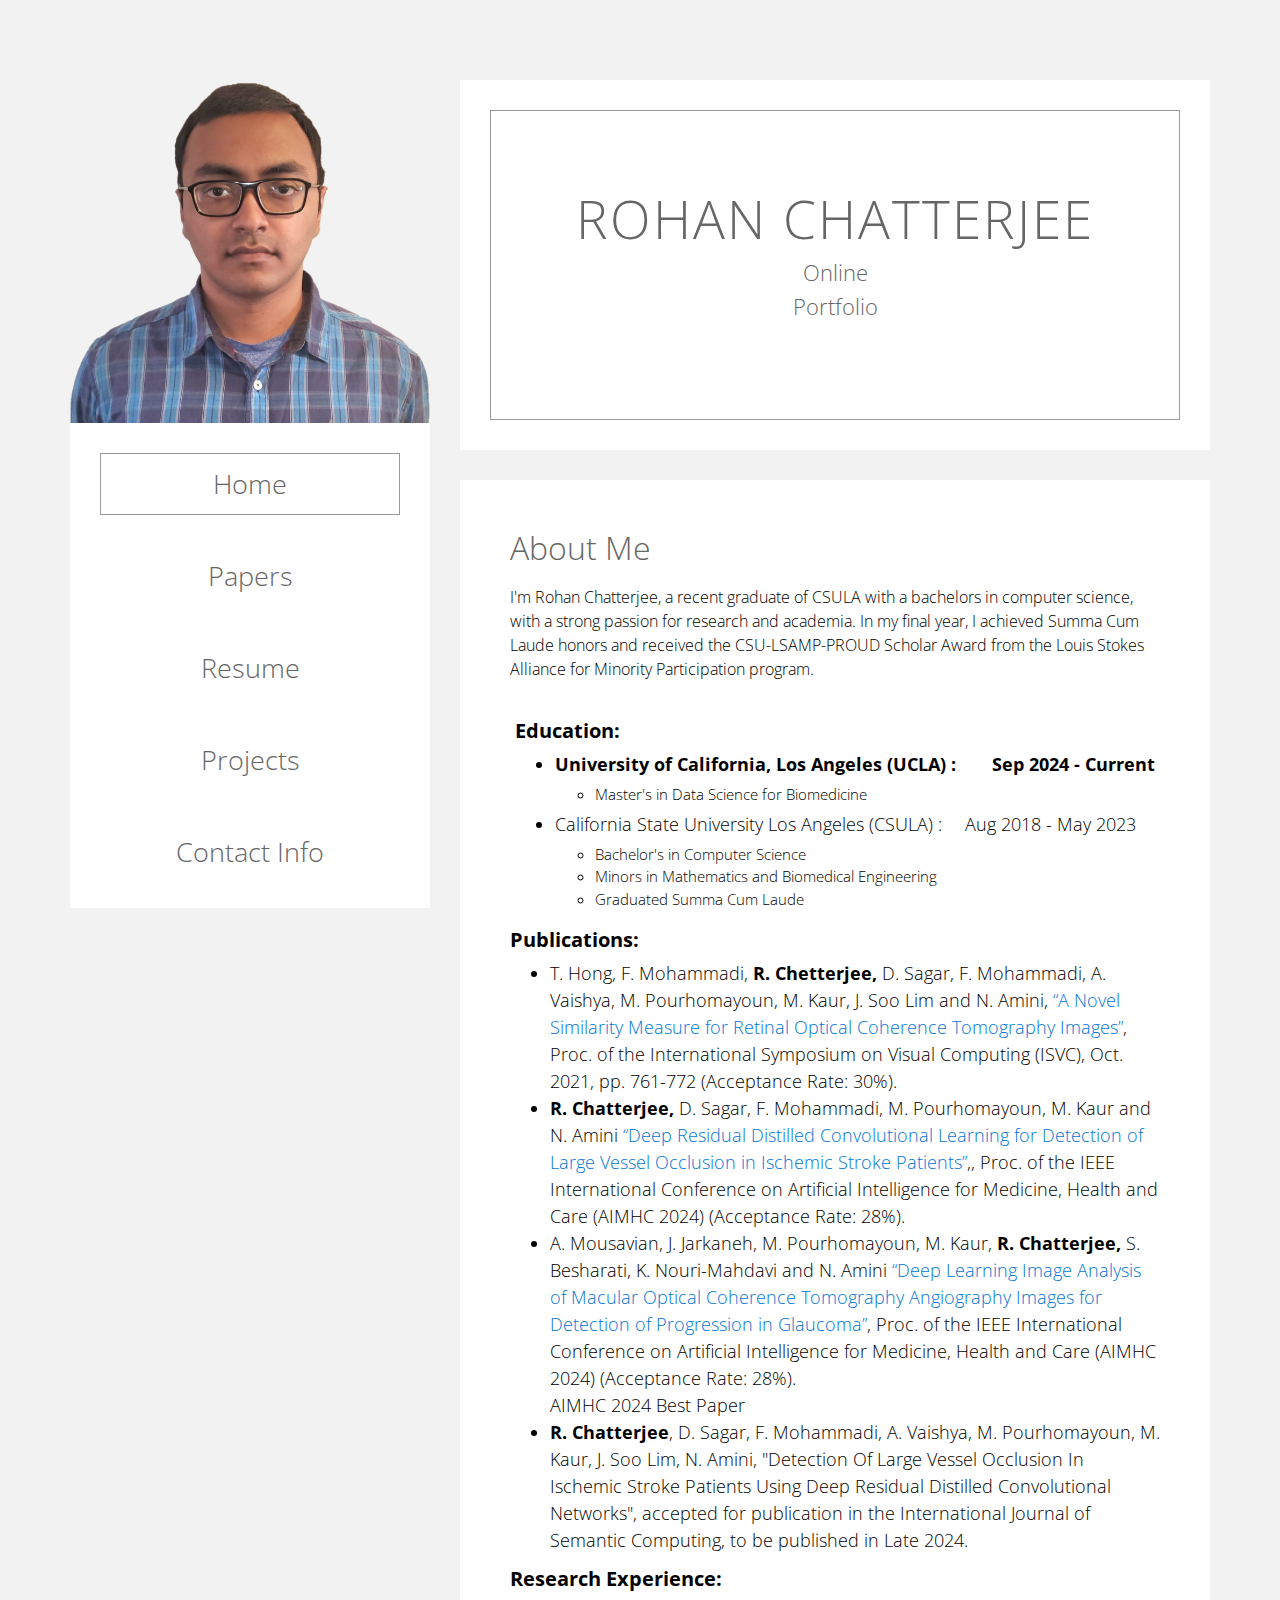
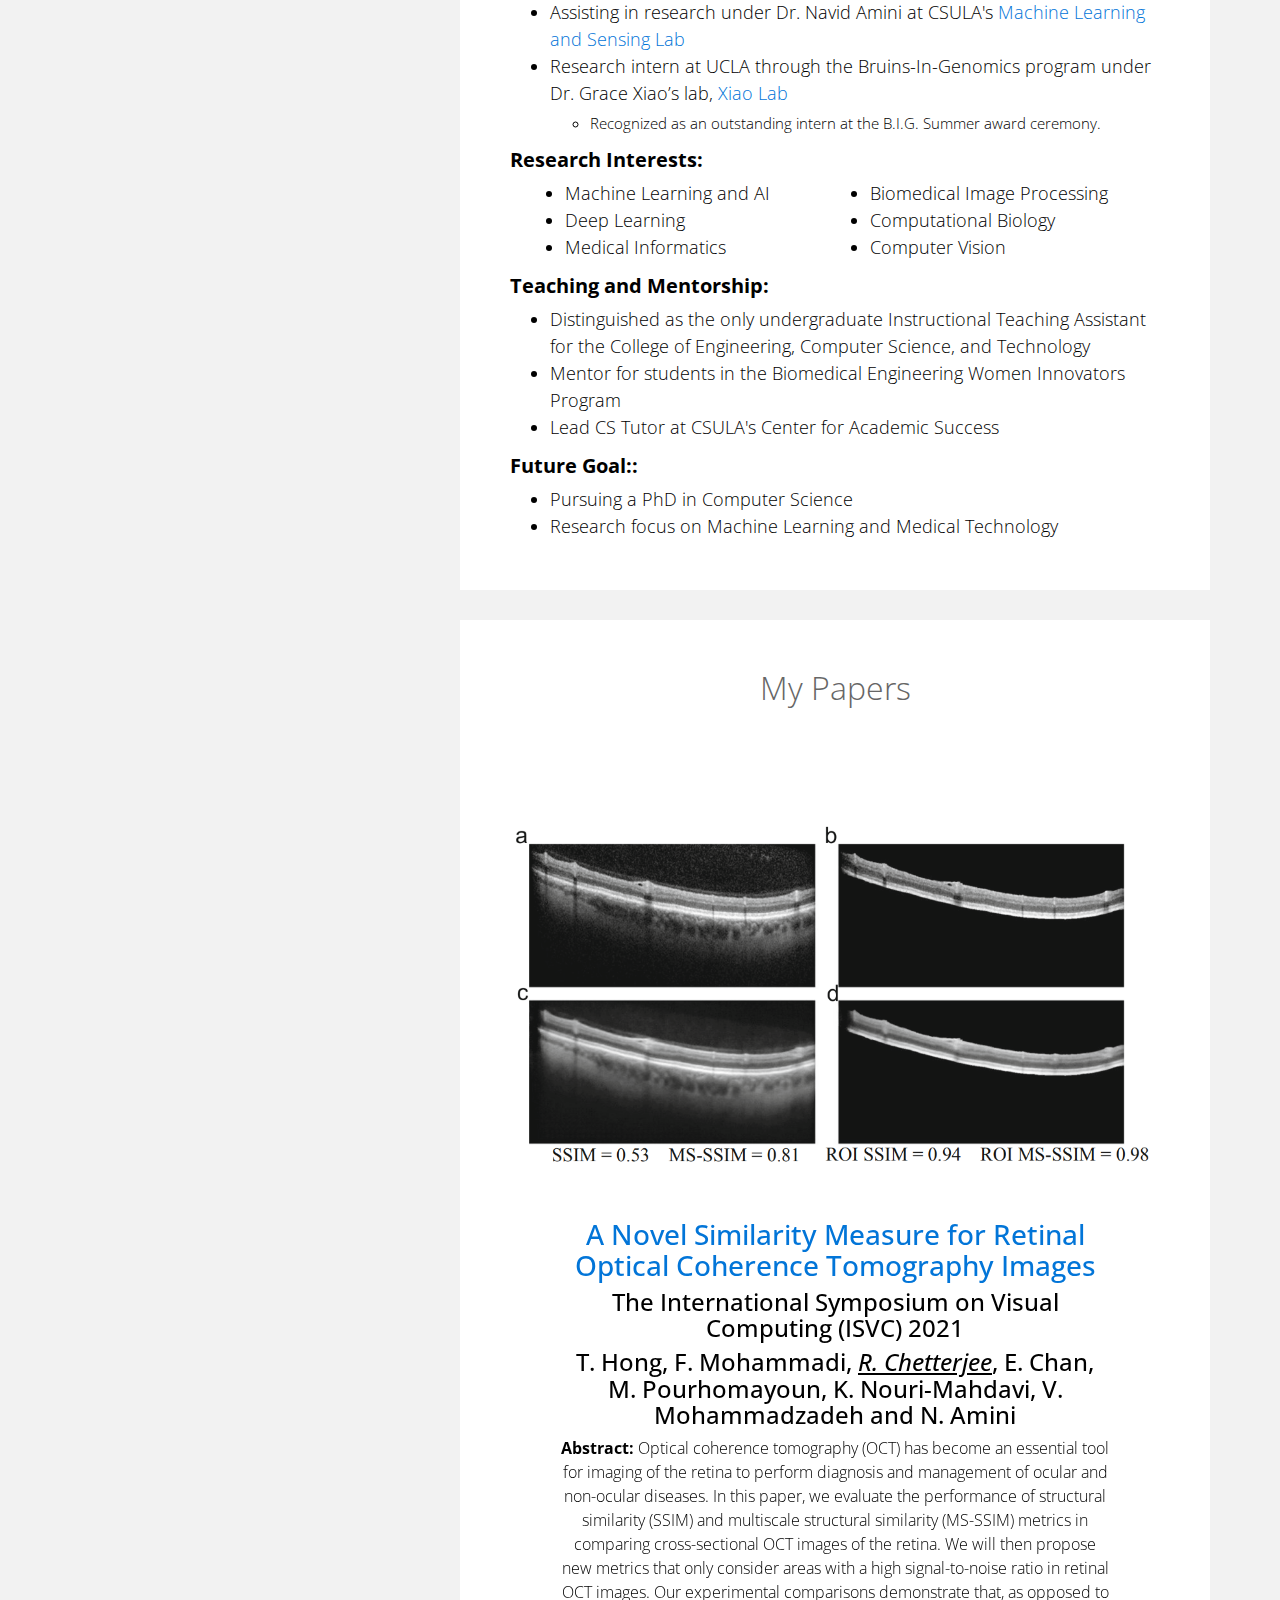
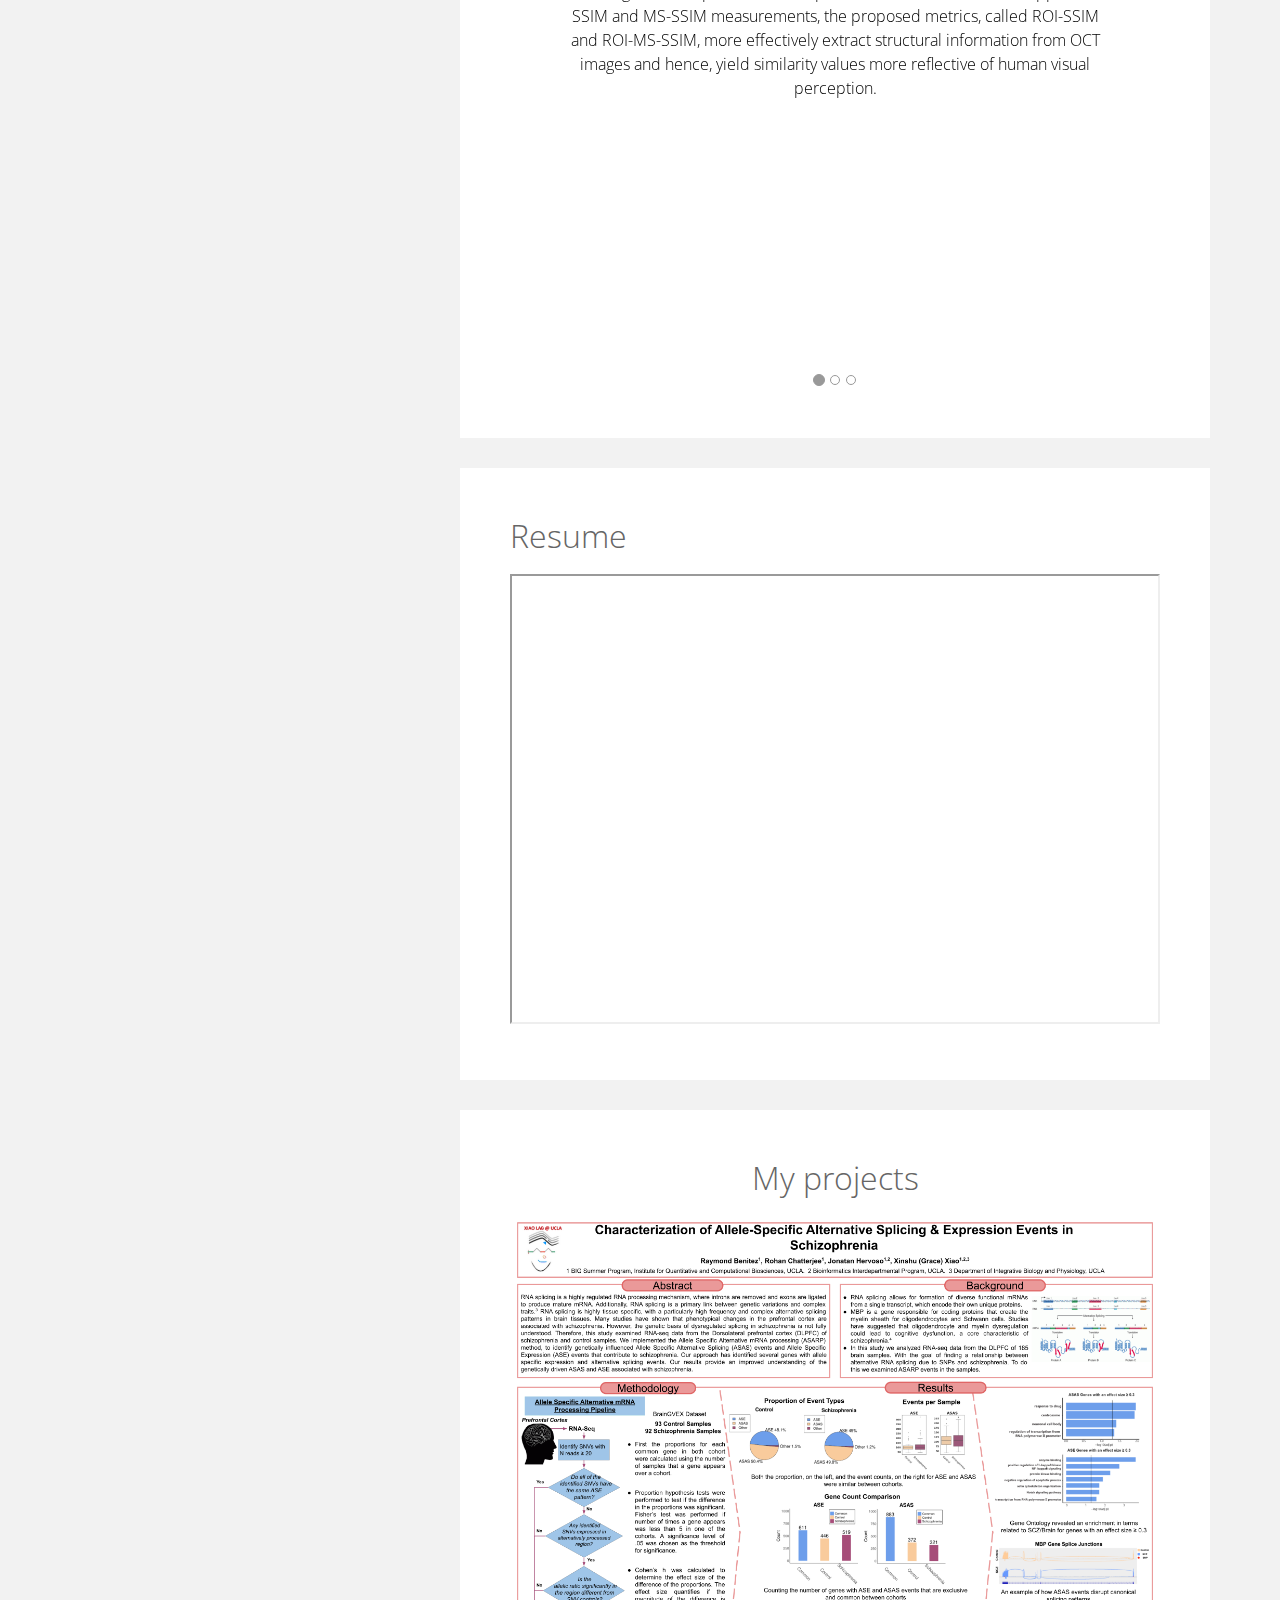
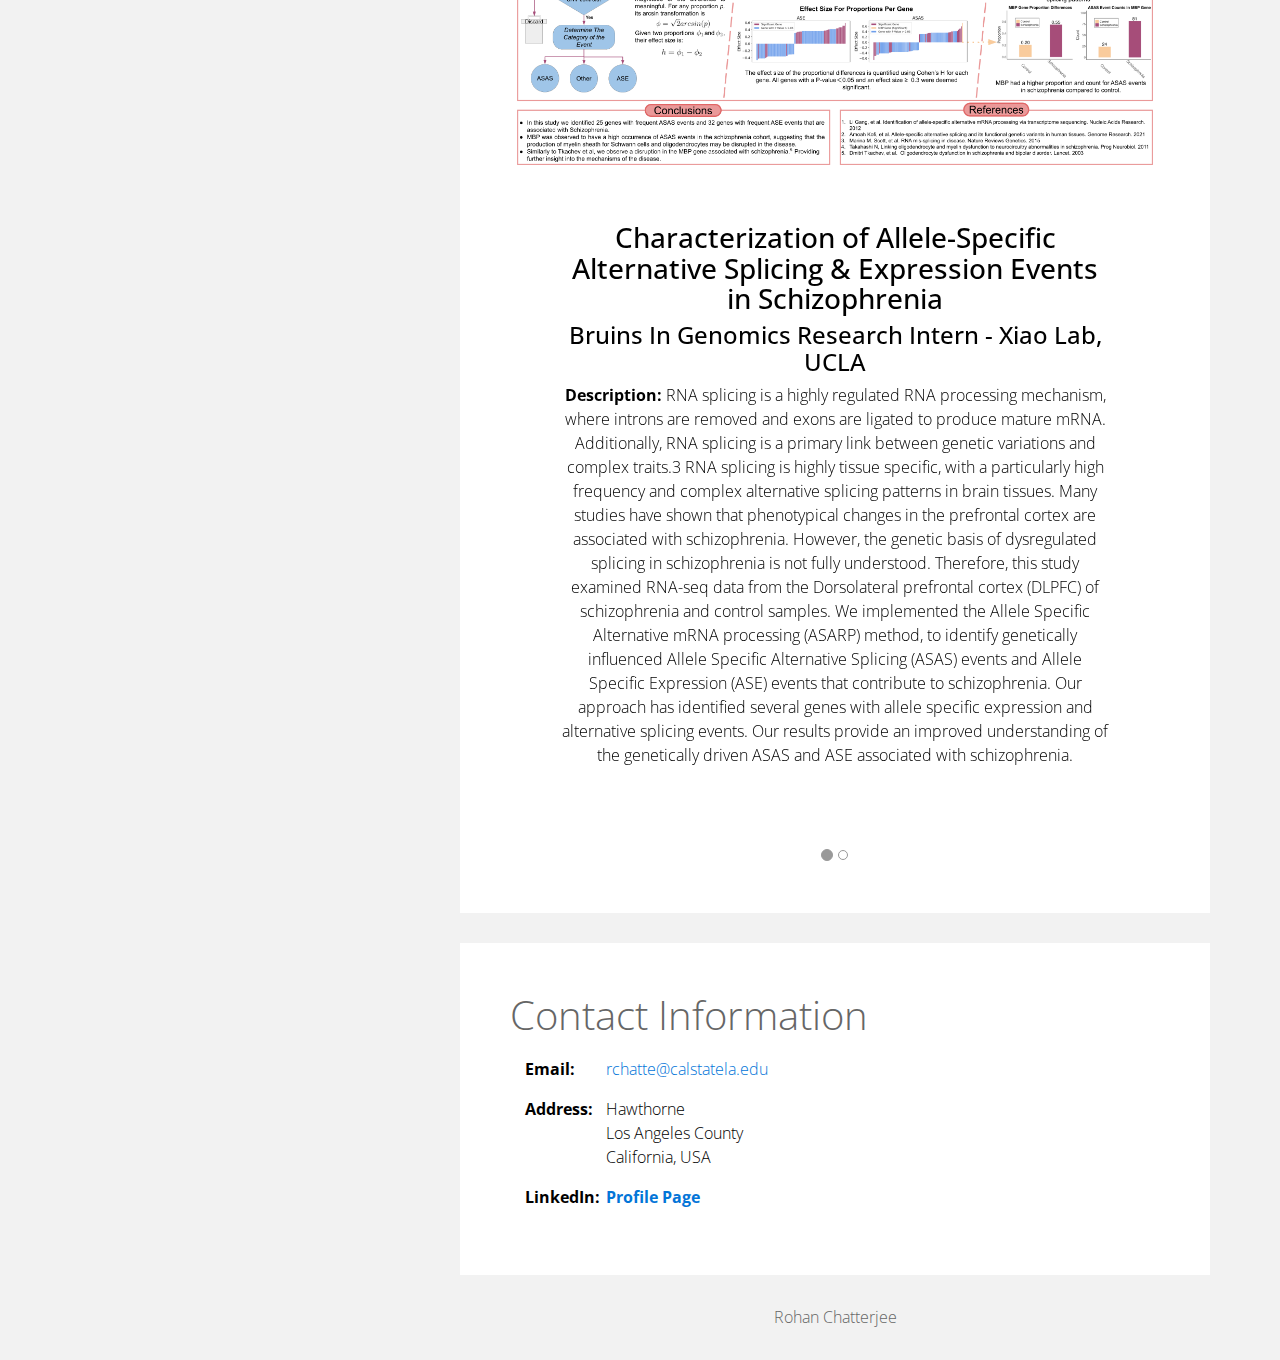
<file: index.html>
<!DOCTYPE html>
<html lang="en">
<head>
    <meta charset="utf-8">
    <meta http-equiv="X-UA-Compatible" content="IE=edge">
    <meta name="viewport" content="width=device-width, initial-scale=1">

    <title>Rohan Chatterjee</title>
<!--
Elevate
http://www.templatemo.com/tm-481-elevate
-->
    <!-- load stylesheets -->
    <link rel="stylesheet" href="http://fonts.googleapis.com/css?family=Open+Sans:300,400">   <!-- Google web font "Open Sans" -->
    <link rel="stylesheet" href="css/bootstrap.min.css">                                      <!-- Bootstrap style -->
    <link rel="stylesheet" href="css/magnific-popup.css">                                     <!-- Magnific pop up style -->
    <link rel="stylesheet" href="css/templatemo-style.css">                                   <!-- Templatemo style -->

    <!-- HTML5 shim and Respond.js for IE8 support of HTML5 elements and media queries -->
    <!-- WARNING: Respond.js doesn't work if you view the page via file:// -->
        <!--[if lt IE 9]>
          <script src="https://oss.maxcdn.com/html5shiv/3.7.2/html5shiv.min.js"></script>
          <script src="https://oss.maxcdn.com/respond/1.4.2/respond.min.js"></script>
          <![endif]-->
      </head>

      <body>
        <div class="container">

            <div class="tm-sidebar">
                <img src="img/Profile Picture.png" alt="Menu top image" class="img-fluid tm-sidebar-image">
                <nav class="tm-main-nav">
                    <ul>
                        <li class="tm-nav-item"><a href="#home" class="tm-nav-item-link">Home</a></li>
                        <li class="tm-nav-item"><a href="#Papers" class="tm-nav-item-link">Papers</a></li>
                        <li class="tm-nav-item"><a href="#Resume" class="tm-nav-item-link">Resume</a></li>
                        <li class="tm-nav-item"><a href="#Projects" class="tm-nav-item-link">Projects</a></li>
                        <li class="tm-nav-item"><a href="#contact" class="tm-nav-item-link">Contact Info</a></li>
                    </ul>
                </nav>
            </div>
            
            <div class="tm-main-content">
                
                <section id="home" class="tm-content-box tm-banner margin-b-10">
                    <div class="tm-banner-inner">
                        <h1 class="tm-banner-title">Rohan Chatterjee</h1>
                        <p class="tm-banner-text"> Online  <br> Portfolio</p>    
                    </div>                    
                </section>



                <section>
                    <div id="about_me" class="tm-content-box pad ">

                        <h2 class="tm-section-title">About Me  </h2> 
                        
                        I'm Rohan Chatterjee, a recent graduate of CSULA with a bachelors in computer science, with a strong passion for research and academia. In my final year, I achieved Summa Cum Laude honors and received the CSU-LSAMP-PROUD Scholar Award from the Louis Stokes Alliance for Minority Participation program.

                        <div style="padding: 25px 5px 5px 5px;">
                            <div class="aboutus-list-header">Education:</div>
                            <ul class="aboutus-list-level-1">
                                <li><b>University of California, Los Angeles (UCLA) :&emsp;&emsp;Sep 2024 - Current</b></li>
                                <ul class="aboutus-list-level-2">
                                    <li>Master's in Data Science for Biomedicine</li>
                                </ul>
                            </ul>
                            
                            <ul class="aboutus-list-level-1">
                                <li>California State University Los Angeles (CSULA) :&emsp; Aug 2018 - May 2023</li>
                                <ul class="aboutus-list-level-2">
                                    <li>Bachelor's in Computer Science</li>
                                    <li>Minors in Mathematics and Biomedical Engineering</li>
                                    <li>Graduated Summa Cum Laude </li>
                                </ul>
                            </ul>
                            
                        </div>
                        

                        <div class="aboutus-list-header">Publications:</div>
                        <ul class="aboutus-list-level-1">
                            <li>T. Hong, F. Mohammadi, <strong>R. Chetterjee,</strong> D. Sagar, F. Mohammadi, A. Vaishya, M. Pourhomayoun, M. Kaur, J. Soo Lim and N. Amini, <a href="https://link.springer.com/chapter/10.1007/978-3-030-90436-4_22">“A Novel Similarity Measure for Retinal Optical Coherence Tomography Images”</a>, Proc. of the International Symposium on Visual Computing (ISVC), Oct. 2021, pp. 761-772 (Acceptance Rate: 30%).</li>
                            
                            <li><strong>R. Chatterjee, </strong>D. Sagar, F. Mohammadi, M. Pourhomayoun, M. Kaur and N. Amini <a href="https://ieeexplore.ieee.org/document/10504351">“Deep Residual Distilled Convolutional Learning for Detection of Large Vessel Occlusion in Ischemic Stroke Patients”</a>,, Proc. of the IEEE International Conference on Artificial Intelligence for Medicine, Health and Care (AIMHC 2024) (Acceptance Rate: 28%).<br></li>
                            <li>A. Mousavian, J. Jarkaneh, M. Pourhomayoun, M. Kaur, <strong>R. Chatterjee,</strong> S. Besharati, K. Nouri-Mahdavi and N. Amini <a href="https://ieeexplore.ieee.org/document/10504332">“Deep Learning Image Analysis of Macular Optical Coherence Tomography Angiography Images for Detection of Progression in Glaucoma”</a>, Proc. of the IEEE International Conference on Artificial Intelligence for Medicine, Health and Care (AIMHC 2024) (Acceptance Rate: 28%). <br> AIMHC 2024 Best Paper </li>
                            <li>
                                <strong>R. Chatterjee</strong>, D. Sagar, F. Mohammadi, A. Vaishya, M. Pourhomayoun, M. Kaur, J. Soo Lim, N. Amini, "Detection Of Large Vessel Occlusion In Ischemic Stroke Patients Using Deep Residual Distilled Convolutional Networks", accepted for publication in the International Journal of Semantic Computing, to be published in Late 2024.
                            </li>
                        </ul>
                        

                        <div class="aboutus-list-header">Research Experience:</div>
                        <ul class="aboutus-list-level-1">
                            <li>Assisting in research under Dr. Navid Amini at CSULA's <a href="https://www.calstatela.edu/centers/machine-learning"> Machine Learning and Sensing Lab</a></li>
                            <li>Research intern at UCLA through the Bruins-In-Genomics program under Dr. Grace Xiao’s lab,  <a href="https://xiaolab.ibp.ucla.edu/"> Xiao Lab</a></li>
                            <ul class="aboutus-list-level-2">
                                <li>Recognized as an outstanding intern at the B.I.G. Summer award ceremony.</li>
                            </ul>
                        </ul>


                        <div class="aboutus-list-header">Research Interests:</div>
                        <ul class="aboutus-list-level-1">
                            <div class="container">
                                <div class="row">
                                  <div class="col-md-6">
                                    <li>Machine Learning and AI</li>
                                    <li>Deep Learning</li>
                                    <li>Medical Informatics</li>
                                  </div>
                                  <div class="col-md-6">
                                    <li>Biomedical Image Processing</li>
                                    <li>Computational Biology</li>
                                    <li>Computer Vision</li>
                                  </div>
                                </div>
                            </div>
                            
                        </ul>
                        

                        <div class="aboutus-list-header">Teaching and Mentorship:</div>
                        <ul class="aboutus-list-level-1">
                            <li>Distinguished as the only undergraduate Instructional Teaching Assistant for the College of Engineering, Computer Science, and Technology</li>
                            <li>Mentor for students in the Biomedical Engineering Women Innovators Program</li>
                            <li>Lead CS Tutor at CSULA's Center for Academic Success</li>
                        </ul>
                        
                        
                        <div class="aboutus-list-header">Future Goal::</div>
                        <ul class="aboutus-list-level-1">
                            <li>Pursuing a PhD in Computer Science</li>
                            <li>Research focus on Machine Learning and Medical Technology</li>
                        </ul>

                    </div>
                    
                </section>









                <!-- slider -->
                <section id="Papers">
                    <div id="tmCarousel" class="carousel slide tm-content-box" data-ride="carousel">


                        <h2 class="tm-section-title">My Papers</h2>

                        <ol class="carousel-indicators">
                            <li data-target="#tmCarousel" data-slide-to="0" class="active"></li>
                            <li data-target="#tmCarousel" data-slide-to="1" class=""></li>
                            <li data-target="#tmCarousel" data-slide-to="2" class=""></li>
                            <!-- <li data-target="#tmCarousel" data-slide-to="2" class=""></li> -->
                        </ol>

                        <div class="carousel-inner" role="listbox">


                            
                        
                            <div class="carousel-item active">
                                <div class="carousel-content"> 
                                    <div class="flex-item">
                                        <br><br><br><br>
                                        <div class="flex-item">
                                            <img src="img\IVSC Image.png" width="100%">    
                                        </div>
                                        <div class="pad flex-item">
                                            <h3 class="project-title"><a href="https://link.springer.com/chapter/10.1007/978-3-030-90436-4_22">A Novel Similarity Measure for Retinal Optical Coherence Tomography Images</a></h3>
                                            <h4>The International Symposium on Visual Computing (ISVC) 2021</h4>
                                            <h4>T. Hong, F. Mohammadi, <i><ins>R. Chetterjee</ins></i>, E. Chan, M. Pourhomayoun, K. Nouri-Mahdavi, V. Mohammadzadeh and N. Amini</h4>


                                            <p><strong>Abstract:</strong> Optical coherence tomography (OCT) has become an essential tool for imaging of the retina to perform diagnosis 
                                                and management of ocular and non-ocular diseases. In this paper, we evaluate the performance of structural similarity (SSIM) and multiscale 
                                                structural similarity (MS-SSIM) metrics in comparing cross-sectional OCT images of the retina. We will then propose new metrics that only
                                                 consider areas with a high signal-to-noise ratio in retinal OCT images. Our experimental comparisons demonstrate that, as opposed to SSIM 
                                                 and MS-SSIM measurements, the proposed metrics, called ROI-SSIM and ROI-MS-SSIM, more effectively extract structural information from OCT 
                                                 images and hence, yield similarity values more reflective of human visual perception.</p>

                                        </div>
                                        <br><br><br><br>
                                        <br><br><br><br>
                                    </div>                                    
                                </div>                            
                            </div>


                            
                            <div class="carousel-item">
                                <div class="carousel-content"> 
                                    <div class="flex-item">
                                        <div class="flex-item">
                                            <img src="img\CTA Demo Main.png" width="100%">    
                                        </div>
                                        <div class="pad flex-item">
                                            <h3 class="project-title"><a href="https://ieeexplore.ieee.org/document/10504351">Deep Residual Distilled Convolutional Learning for Detection of Large Vessel Occlusion in Ischemic Stroke Patients</a></h3>
                                            <h4>IEEE International Conference on Artificial Intelligence for Medicine, Health and Care (AIMHC 2024)</h4>
                                            <h5><i><ins>R. Chatterjee,</ins></i> D. Sagar, F. Mohammadi, M. Pourhomayoun, M. Kaur and N. Amini </h5>
                                            <p><strong>Abstract:</strong> Acute ischemic strokes (AIS) caused by large vessel occlusion (LVO) have been shown to result in significant 
                                                rates of post-stroke dependence and mortality. Rapid detection of LVOs is essential for timely treatment to mitigate long-term functional 
                                                and psychological consequences. The standard approach for LVO detection involves manual analysis of computed tomography angiography (CTA) 
                                                brain scans, often leading to treatment delays due to the limited availability of experienced radiologists. In this paper, we propose a 
                                                novel Three-Dimensional Deep Residual Dilated Convolutional Neural Network (DRDCNet-3D) that utilizes the power of dilated convolutions 
                                                to enhance the spatial resolution for rapid detection of LVOs directly from CTA brain scans. Using a recent publicly-available dataset, 
                                                we demonstrate that our proposed model achieves an AUC-ROC of 0.91 and an F1-score of 0.90, which is, on average, a 20% increase from the 
                                                currently available open-source state-of-the-art 3D image analysis models—demonstrating its effectiveness in the diagnosis of LVOs. Our 
                                                approach can assist physicians in swiftly determining the optimal treatment strategies for patients with suspected acute ischemic stroke, 
                                                mitigating the risk of permanent severe damage.</p>
                                        </div>

                                        
                                    </div>                                    
                                </div>                            
                            </div>


                            <div class="carousel-item">
                                <div class="carousel-content"> 
                                    <div class="flex-item">
                                        <div class="flex-item">
                                            <img src="img\Deep Learning Image Analysis of Macular Optical Coherence Tomography Angiography Images for Detection of Progression in Glaucoma.png" width="100%">    
                                        </div>
                                        <div class="pad flex-item">
                                            <h3 class="project-title"><a href="https://ieeexplore.ieee.org/document/10504332">Deep Learning Image Analysis of Macular Optical Coherence Tomography Angiography Images for Detection of Progression in Glaucoma</a> </h3>
                                            <h4>IEEE International Conference on Artificial Intelligence for Medicine, Health and Care (AIMHC 2024).</h4>
                                            <h5>A. Mousavian, J. Jarkaneh, M. Pourhomayoun, M. Kaur, <i><ins>R. Chatterjee,</ins></i> S. Besharati, K. Nouri-Mahdavi and N. Amini</h5>
                                            <h6> AIMHC 2024 Best Paper </h6>
                                            <p><strong>Abstract:</strong> Optical Coherence Tomography Angiography (OCTA) is a new, non-invasive imaging modality
                                                for visualizing retinal capillaries for the diagnosis and management of multiple eye-related diseases.
                                                Glaucoma is one such disease, caused by the loss of retinal ganglion cells, which if progressed and
                                                not treated in time, will eventually lead to blindness. In this study, we present an innovative approach based
                                                on Convolutional Neural Networks (CNNs) to detect glaucoma progression. Our progression detection method is composed
                                                of five major steps: vessel segmentation, thick vessel masking, Otsu thresholding, super-pixel extraction, and
                                                measurement of macular microvascular density. Microvascular density measurements within predefined super pixels are
                                                compared between baseline and follow-up OCTA scans of 10 glaucoma patients. Our analysis demonstrates the effectiveness
                                                of our approach in distinguishing patients with progressive glaucoma from those whose glaucoma is stable. Our study
                                                offers a comprehensive assessment of microvascular vessel density dropouts observed in glaucomatous eyes over time,
                                                which enables early detection of disease progression. With proper management and timely treatment for patients with
                                                progressive glaucoma, vision loss can be slowed or prevented.
                                            </p>
                                        </div>

                                        
                                    </div>                                    
                                </div>                            
                            </div>


                        </div>
                    </div>                    
                </section>



                <section>


                    


                    <div id="Resume" class="tm-content-box">
                        
                        
                        <div class="flex-item">
                            <div class="flex-item pad">
                                <h2 class="tm-section-title">Resume</h2> 
                                <iframe src="img\Rohan Chatterjee Resume.pdf" style="width: 100%; height: 50vh;"></iframe>
                            </div>  
                        </div>
                    </div>
                    

                    <!--  -->


                    
                </section>
                

                <section id="Projects">
                    <div id="tmCarousel" class="carousel slide tm-content-box" data-ride="carousel">


                        <h2 class="tm-section-title">My projects</h2>

                        <ol class="carousel-indicators">
                            <li data-target="#tmCarousel" data-slide-to="0" class="active"></li>
                            <li data-target="#tmCarousel" data-slide-to="1" class=""></li>
                        </ol>

                        <div class="carousel-inner" role="listbox">
                        
                            <div class="carousel-item active">
                                <div class="carousel-content"> 
                                    <div class="flex-item">
                                        <div class="flex-item">
                                            <img src="img\Big Summer Poster.png" width="100%">    
                                        </div>
                                        <div class="pad flex-item">
                                            <h3 class="project-title">Characterization of Allele-Specific Alternative Splicing & Expression Events in Schizophrenia</h3>
                                            <h4>Bruins In Genomics Research Intern - Xiao Lab, UCLA </h4>
                                            <p class="project-description"> <strong>Description:</strong> RNA splicing is a highly regulated RNA processing mechanism, where introns are removed and exons are ligated to
                                               produce mature mRNA. Additionally, RNA splicing is a primary link between genetic variations and complex traits.3 RNA splicing is highly
                                              tissue specific, with a particularly high frequency and complex alternative splicing patterns in brain tissues. Many studies have shown that
                                               phenotypical changes in the prefrontal cortex are associated with schizophrenia. However, the genetic basis of dysregulated splicing in 
                                               schizophrenia is not fully understood. Therefore, this study examined RNA-seq data from the Dorsolateral prefrontal cortex (DLPFC) of 
                                               schizophrenia and control samples. We implemented the Allele Specific Alternative mRNA processing (ASARP) method, to identify genetically 
                                               influenced Allele Specific Alternative Splicing (ASAS) events and Allele Specific Expression (ASE) events that contribute to schizophrenia.
                                                Our approach has identified several genes with allele specific expression and alternative splicing events. Our results provide an improved 
                                                understanding of the genetically driven ASAS and ASE associated with schizophrenia.
                                            </p>

                        
                                        </div>

                                        
                                    </div>                                    
                                </div>                            
                            </div>


                            
                            <div class="carousel-item">
                                <br><br><br><br>
                                <br><br><br><br>
                                <div class="carousel-content"> 
                                    <div class="flex-item">
                                        <div class="flex-item">
                                            <img src="img\Capstone Project Logo.png" width="100%">    
                                        </div>
                                        <div class="pad flex-item">
                                            <h3 class="project-title">Comorbidity and Genetic Factors and their Impacts on Patients with COVID-19</h3>
                                            <h4>Capstone Senior Design program - CSULA</h4><br>
                                            <p class="project-description"> <strong>Description:</strong> The objective of this project is to study overlooked or unconsidered aspects related to COVID-19 to gain a better 
                                                understanding of the disease. This is being done by studying various areas, including clinical factors such as blood type and its association 
                                                with disease severity and mortality, as well as the impact of geographical, economical, and social factors on COVID-19 cases, vaccinations, and mortality.
                                            
                                                <br><br><br><br>
                                                <br><br><br><br>
                                                
                                            </p>

                        
                                        </div>

                                        
                                    </div>                                    
                                </div>                            
                            </div>


                            

                        </div>
                        
                    </div>                    
                </section>


                
                <section class="tm-content-box"> <!-- Contact Info -->
                    <!-- <img src="img/contact.jpg" alt="Contact image" class="img-fluid"> -->

                    <div id="contact" class="pad">
                        <h1 class="tm-section-title">Contact Information</h1>
                        <form action="#contact" method="get" class="contact-form">


                            <div class="container">
                                <div class="row">
                                    <div class="col-md-6 offset-md-3">
                                        <div class="contact-info">
                                            <div class="row">
                                                <div class="col-md-3">
                                                    <p class="font-weight-bold">Email:</p>
                                                </div>
                                                <div class="col-md-9">
                                                    <p><a href="mailto:rchatte@calstatela.edu" class="contact-link">rchatte@calstatela.edu</a></p>
                                                </div>
                                            </div>
                                            <div class="row">
                                                <div class="col-md-3">
                                                    <p class="font-weight-bold">Address:</p>
                                                </div>
                                                <div class="col-md-9">
                                                    <p> Hawthorne <br> Los Angeles County <br> California, USA</p>
                                                </div>
                                            </div>
                                            <div class="row">
                                                <div class="col-md-3">
                                                    <p class="font-weight-bold">LinkedIn:</p>
                                                </div>
                                                <div class="col-md-9">
                                                    <p><a class="contact-link" href="https://www.linkedin.com/in/rohan-chatterjee-4ab111172"><strong>Profile Page</strong></a></p>
                                                </div>
                                            </div>
                                        </div>
                                    </div>
                                </div>
                            </div>
                            

                        </form>      
                    </div>
                    
                </section>  

                <footer class="tm-footer">
                    <p class="text-xs-center">Rohan Chatterjee</p>
                </footer>

            </div>
             
        </div>
        
        <!-- load JS files -->
        
        <script src="js/jquery-1.11.3.min.js"></script>             <!-- jQuery (https://jquery.com/download/) -->
        <script src="js/bootstrap.min.js"></script>                 <!-- Bootstrap (http://v4-alpha.getbootstrap.com/getting-started/download/) -->
        <script src="js/jquery.magnific-popup.min.js"></script>     <!-- Magnific pop-up (http://dimsemenov.com/plugins/magnific-popup/) -->
        <script src="js/jquery.singlePageNav.min.js"></script>      <!-- Single Page Nav (https://github.com/ChrisWojcik/single-page-nav) -->
        <script src="js/jquery.touchSwipe.min.js"></script>         <!-- https://github.com/mattbryson/TouchSwipe-Jquery-Plugin -->
        
        <!-- Templatemo scripts -->
        <script> 

        

    
        $(document).ready(function(){

            // Single page nav
            if($(window).width() <= 1139) {
                $('.tm-main-nav').singlePageNav({
                    'currentClass' : "active",
                    offset : 100
                });
            } else {
                $('.tm-main-nav').singlePageNav({
                    'currentClass' : "active",
                    offset : 80
                });
            }

            // Handle nav offset upon window resize
            $(window).resize(function(){
                if($(window).width() <= 1139) {
                    $('.tm-main-nav').singlePageNav({
                        'currentClass' : "active",
                        offset : 100
                    });
                } else {
                    $('.tm-main-nav').singlePageNav({
                        'currentClass' : "active",
                        offset : 80
                    });
                }
            });

            // Magnific pop up
            $('.gallery-container').magnificPopup({
              delegate: 'a', // child items selector, by clicking on it popup will open
              type: 'image',
              gallery: {enabled:true}
              // other options
            });

            $('.carousel').carousel({
              interval: 5000
            })

            // Enable carousel swiping (http://lazcreative.com/blog/adding-swipe-support-to-bootstrap-carousel-3-0/)
            $(".carousel-inner").swipe( {
                //Generic swipe handler for all directions
                swipeLeft:function(event, direction, distance, duration, fingerCount) {
                    $(this).parent().carousel('next'); 
                },
                swipeRight: function() {
                    $(this).parent().carousel('prev'); 
                }
            });

        });
    
        </script>             

    </body>
    </html>
</file>
<file: css/templatemo-style.css>
/* 

Elevate

http://www.templatemo.com/tm-481-elevate


Line border color #999 

Title text, menu color #666

Paragraph text color #000

*/

a:focus {
	color: #666;
	outline: none;
}

ul { 
	padding: 0;
	margin: 0; 
}

body {
	background-color: #f2f2f2;
	color: #000;
	font-family: 'Open Sans', Helvetica, Arial, sans-serif;
	font-size: 16px;
	font-weight: 300;
	padding-top: 80px;
	overflow-x: hidden;
}

.tm-sidebar {
    position: fixed;
    width: 360px;
    max-height: 100vh; 
    overflow-y: auto; 
}

.tm-main-nav {
	background-color: white;
	font-size: 1.6667em;
	padding-top: 15px;
	padding-bottom: 10px;
	text-align: center;
}

.tm-nav-item {
	list-style: none;
	width: 100%;
	padding: 15px 30px;
}

.tm-nav-item-link{
	border: 1px solid rgba(0,0,0,0);
	color: #666;
	display: block;
	padding: 10px;
	width: 100%;
	-webkit-transition: all 0.3s ease;
	transition: all 0.3s ease;
}

.tm-nav-item-link.active,
.tm-nav-item-link:hover {
	color: #666;
	text-decoration: none;
	border: 1px solid #999;
}

.tm-nav-item-link:focus { text-decoration: none; }

.tm-banner-title, 
.tm-section-title, 
.tm-banner-text {
	color: #666;
	font-weight: 300;
	margin-top: 0;
}

.tm-section-title {	margin-bottom: 20px; }

.tm-section-title-box {	margin-bottom: 0; }

.tm-banner-title { 
	font-size: 3.3em;
	letter-spacing: 2px; 
}

.tm-main-content {
	margin-left: 360px;
	padding-left: 30px;
}

.tm-content-box {
	background-color: white;
	margin-bottom: 30px;
}

.pad { padding: 50px; }


.tm-banner {
	height: 370px;
	padding: 30px;
}
	
.tm-banner-inner {
	border: 1px solid #999;
	height: 100%;
	text-align: center;
	display: -webkit-box;
	display: -webkit-flex;
	display: -ms-flexbox;
	display: flex;
    -webkit-box-orient: vertical;
    -webkit-box-direction: normal;
    -webkit-flex-direction: column;
        -ms-flex-direction: column;
            flex-direction: column;
    -webkit-box-align: center;
    -webkit-align-items: center;
        -ms-flex-align: center;
            align-items: center;
    -webkit-box-pack: center;
    -webkit-justify-content: center;
        -ms-flex-pack: center;
            justify-content: center;
}
	
.tm-banner-title { text-transform: uppercase; }

.tm-banner-text { font-size: 1.4em; }

.flex-2-col {
	display: -webkit-box;
	display: -webkit-flex;
	display: -ms-flexbox;
	display: flex;
	-webkit-box-align: center;
	-webkit-align-items: center;
	    -ms-flex-align: center;
	        align-items: center;
}

/*http://stackoverflow.com/questions/29562755/flexbox-ie10-width-issues*/
.flex-item { 
	-webkit-box-flex: 0 1 auto; 
	-webkit-flex: 0 1 auto; 
	    -ms-flex: 0 1 auto; 
	        flex: 0 1 auto;
}

.section-description {
	line-height: 1.8;
	margin-bottom: 25px;
}

.section-description:last-child { margin-bottom: 0; }

.tm-team-description-container { max-width: 500px; }

.box {
	background-color: white;
	list-style: none;
	width: 33.3333%;
	height: auto;
}

.box-bg { position: relative; }

.tm-box-bg-title {
	position: absolute;
	top: 0; right: 0; bottom: 0; left: 0;
	display: -webkit-box;
	display: -webkit-flex;
	display: -ms-flexbox;
	display: flex;
	-webkit-box-align: center;
	-webkit-align-items: center;
	    -ms-flex-align: center;
	        align-items: center;
	-webkit-box-pack: center;
	-webkit-justify-content: center;
	    -ms-flex-pack: center;
	        justify-content: center;
}

.boxes {
	display: -webkit-box;
	display: -webkit-flex;
	display: -ms-flexbox;
	display: flex;
	-webkit-flex-wrap: wrap;
	    -ms-flex-wrap: wrap;
	        flex-wrap: wrap;
}

.gallery-container a {
	cursor: -webkit-zoom-in;
	cursor: zoom-in;
}

.carousel {
    position: relative;
    height: auto;
  	padding: 50px 50px 80px 50px;
  	text-align: center;
}

.carousel-indicators { bottom: 30px; }

/*http://codepen.io/matthewhirsch/pen/OPwQRL*/
.carousel-content {
    color:black;
    display:-webkit-box;
    display:-webkit-flex;
    display:-ms-flexbox;
    display:flex;
    -webkit-box-align:center;
    -webkit-align-items:center;
        -ms-flex-align:center;
            align-items:center;
}

.carousel-indicators li { border: 1px solid #999; }

.carousel-indicators .active { background-color: #999; }

.contact-form {	overflow: hidden; }

.form-control {
	border-radius: 0;
	font-size: 1em;	
}

.form-control:focus {
	border-color: #999;
    box-shadow: inset 0 1px 1px rgba(0,0,0,.075),0 0 8px rgba(153, 153, 153, 0.45);
}

.form-group { margin-bottom: 20px; }

.form-group-2-col-left {
	padding-left: 0;
	padding-right: 5px;
}

.form-group-2-col-right {
	padding-right: 0;
	padding-left: 5px;
}

.submit-btn {
	border-radius: 0;
	background: transparent;
	border: 1px solid #999;
	color: #999;
	float: right;
	font-size: 1.4em;	
	font-weight: 300;
	padding: 15px 60px;
	-webkit-transition: all 0.3s ease;
	transition: all 0.3s ease;
}

.submit-btn:focus,
.submit-btn:hover,
.submit-btn:visited,
.submit-btn:active,
.submit-btn:active:hover,
.submit-btn:active:focus {
	background: #999;
	border: 1px solid #999;
	color: white;
}

.tm-footer {
	color: #666;
	padding-bottom: 15px;
}

@media (min-width: 1200px){
	.container { max-width: 1170px; }
}

@media screen and (max-width: 1199px) and (min-width: 1140px) {
	.container { width: 1080px; }
	.tm-sidebar { width: 300px; }
	.tm-main-content { margin-left: 300px; }
	.tm-team-description-container { max-width: 330px; }	
}

/*http://stackoverflow.com/questions/11404744/media-queries-max-width-or-max-height*/
@media screen and (max-width: 1139px), screen and (max-height: 834px) {

	body {	padding-top: 100px;	}

	.tm-sidebar {
	    position: fixed;
	    width: 100%;
	    top: 0;
	    left: 0;
	    z-index: 1000;
	}

	.tm-sidebar-image { display: none; }

	.tm-main-nav {
		border-bottom: 1px solid rgba(153, 153, 153, 0.20);
		font-size: 1.1em;
		overflow: hidden;
		padding-top: 0;
		padding-bottom: 0;
	}

	.tm-nav-item {
		float: left;
		padding: 10px;
		width: 25%;
	}

	.tm-main-content {
		margin-left: auto;
		margin-right: auto;
		max-width: 750px;
		padding-left: 0;
	}

	.tm-content-box { margin-left: 0; }
}

@media screen and (max-width: 991px) {
	.tm-team-description-container { max-width: 440px; }
}

@media screen and (max-width: 767px) {
	.form-group-2-col-left,
	.form-group-2-col-right {
		padding-left: 0;
		padding-right: 0;
	}
	.tm-team-description-container { 
		max-width: 296px; 
		width: 50%;
	}
}

@media screen and (max-width: 991px) and (min-width: 780px) {
	.container { width: 780px; }	
}

@media screen and (max-width: 640px) {
	body { padding-top: 30px; }
	.tm-sidebar { display: none; }
}

@media screen and (max-width: 564px) {

	.tm-banner-title { font-size: 2.8em; }
	.tm-banner-text { font-size: 1.2em; }
	
	.flex-2-col {
		-webkit-flex-flow: column;
		    -ms-flex-flow: column;
		        flex-flow: column;
	}

	.tm-section-title-box {	font-size: 1.2em; }

	.pad {
		padding: 30px;
		width: 100%;
	}

	.submit-btn {
		font-size: 1.2em;
		padding: 10px 30px;
	}

}





.aboutus-list-header{
	font-size: 20px;
	font-weight: bold;
	padding: 10px 0px 0px 0px;
}



.aboutus-list-level-1{
	font-size: 18px;
	padding: 5px 0px 0px 40px;
}

.aboutus-list-level-2{
	font-size: 15px;
	padding: 5px 0px 0px 40px;
}
</file>
